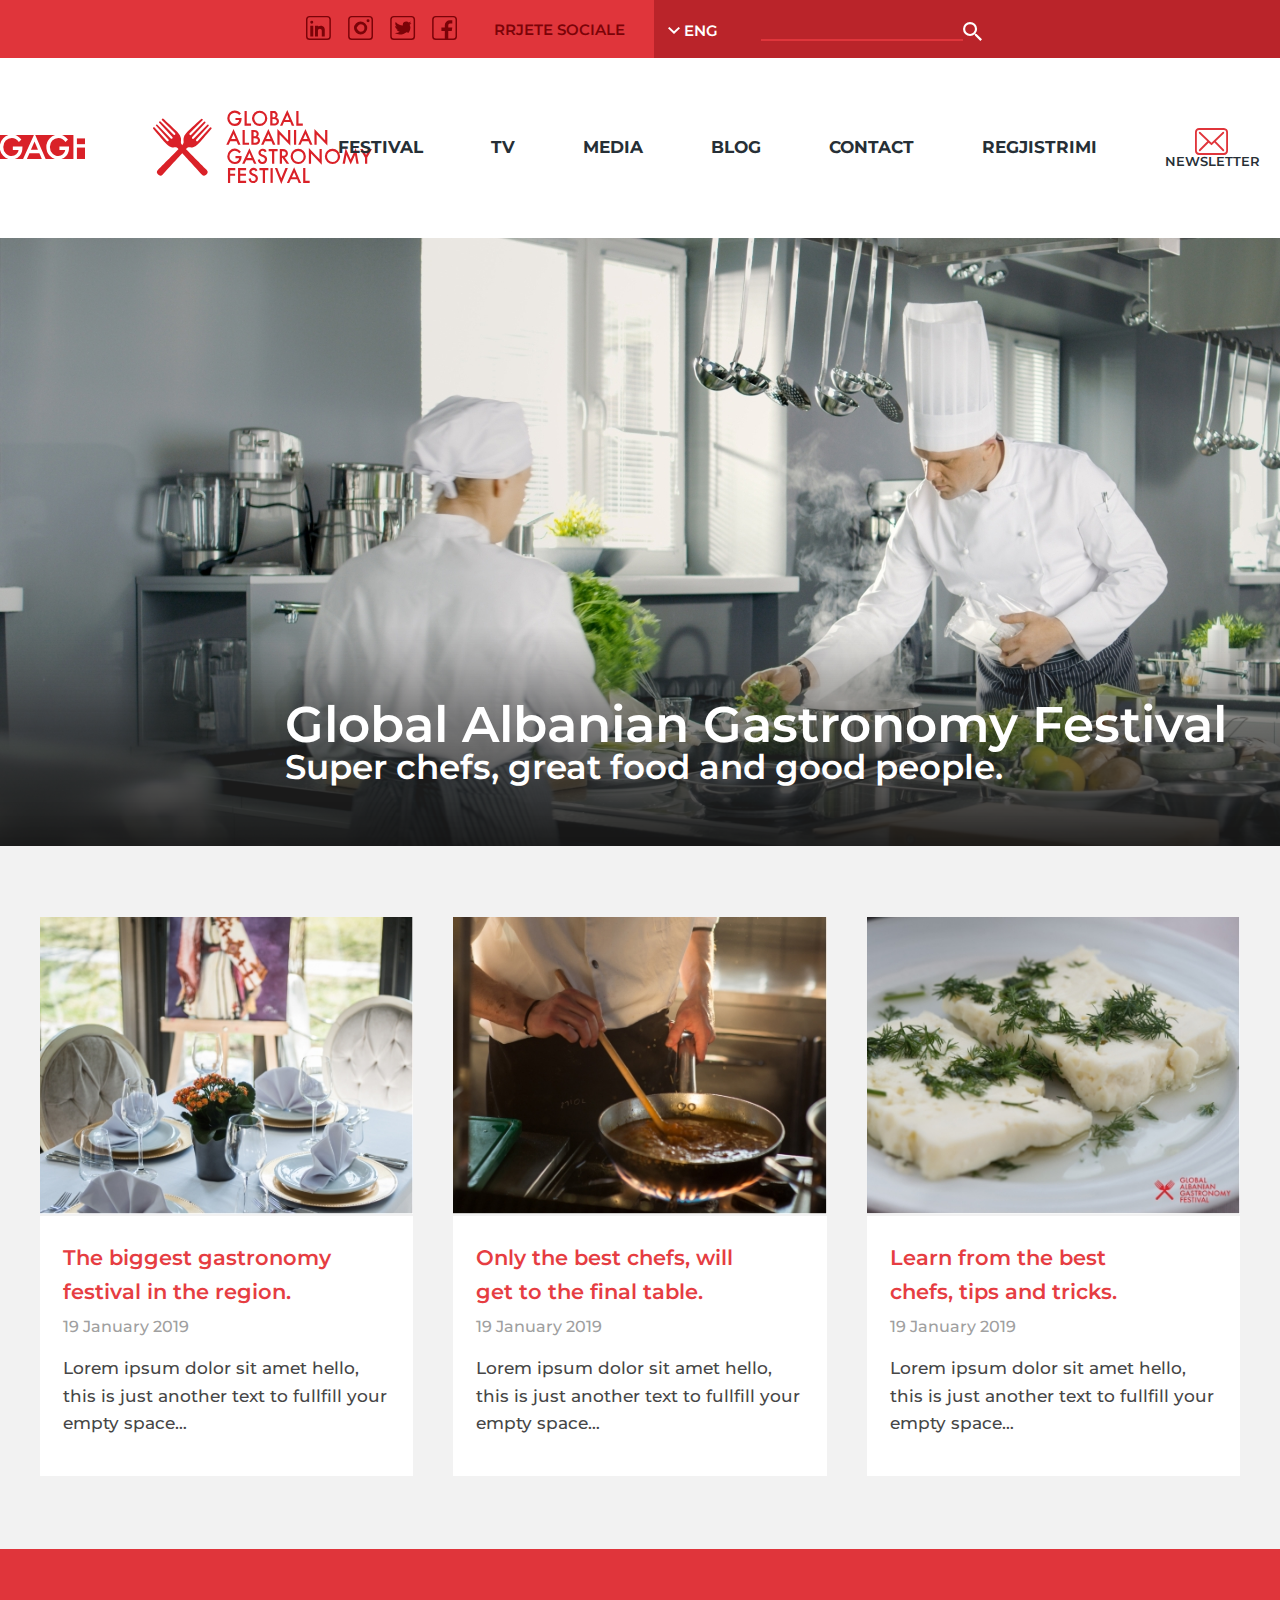
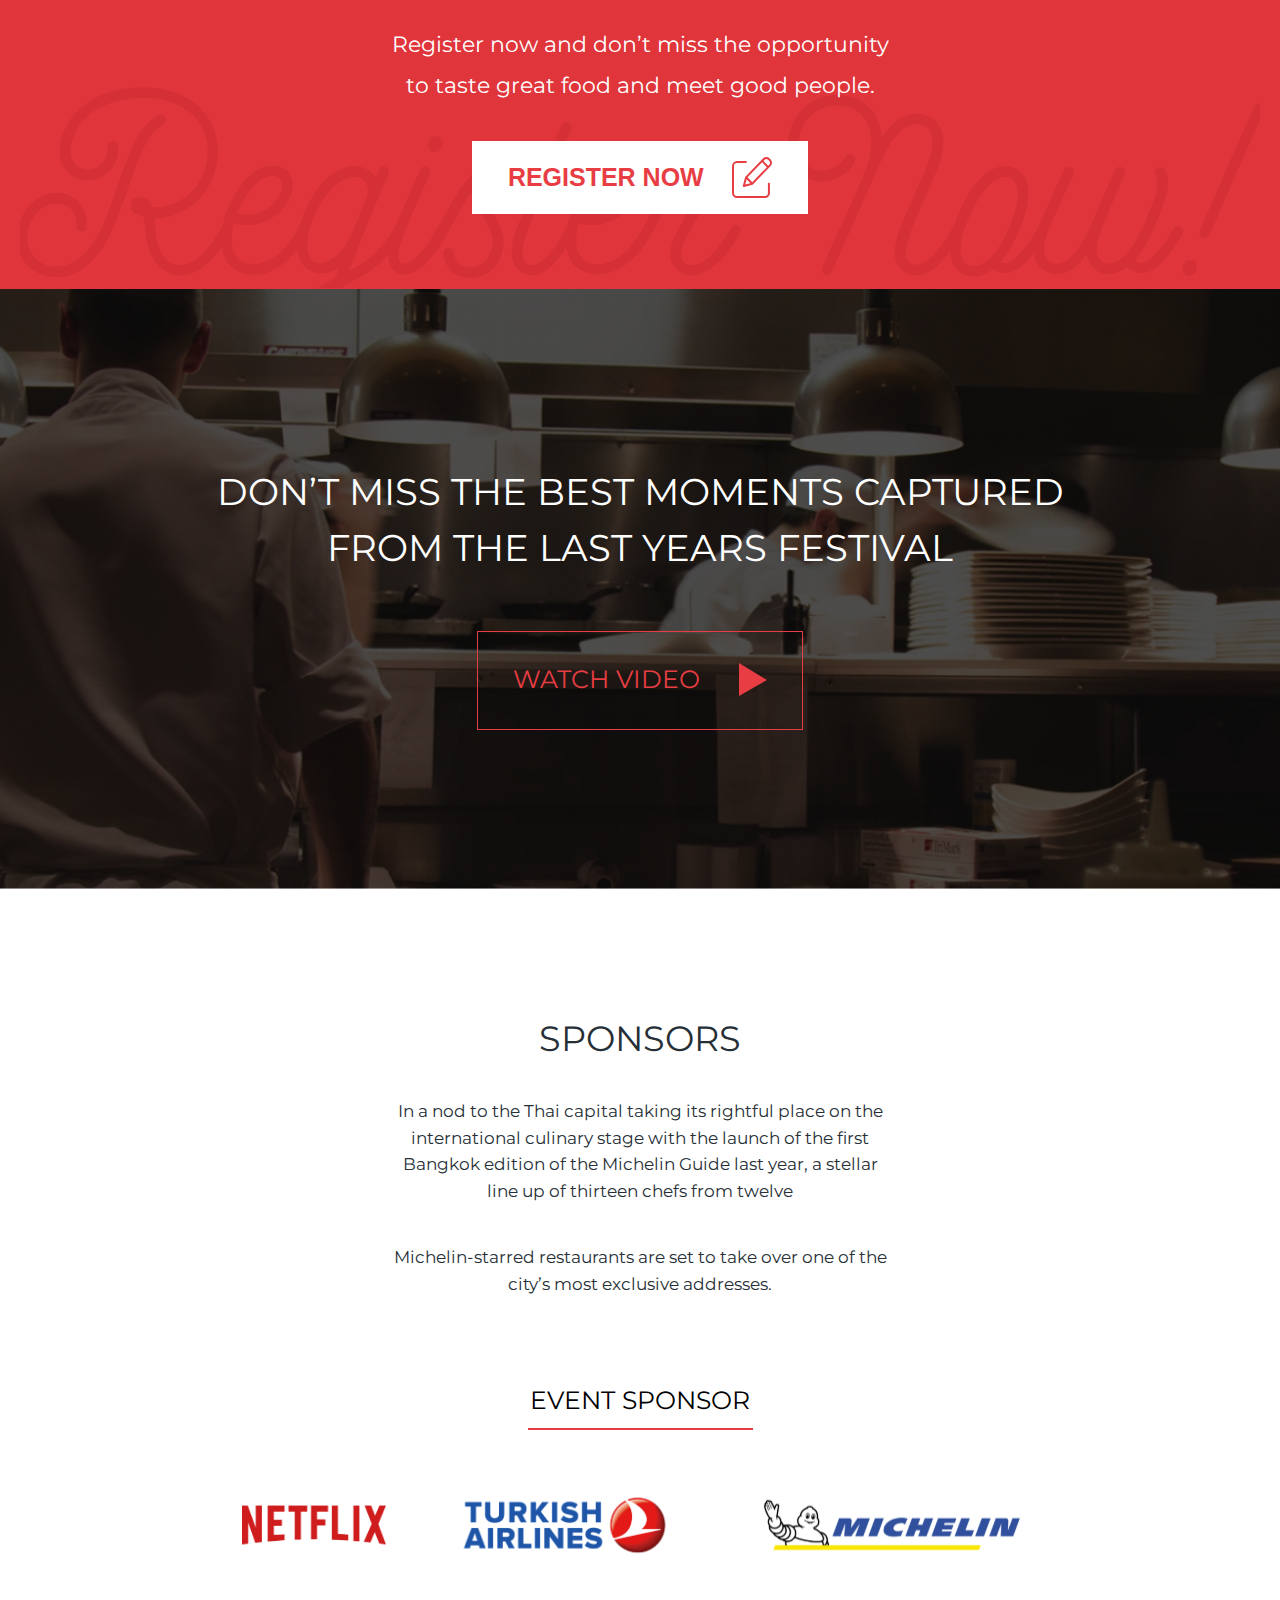
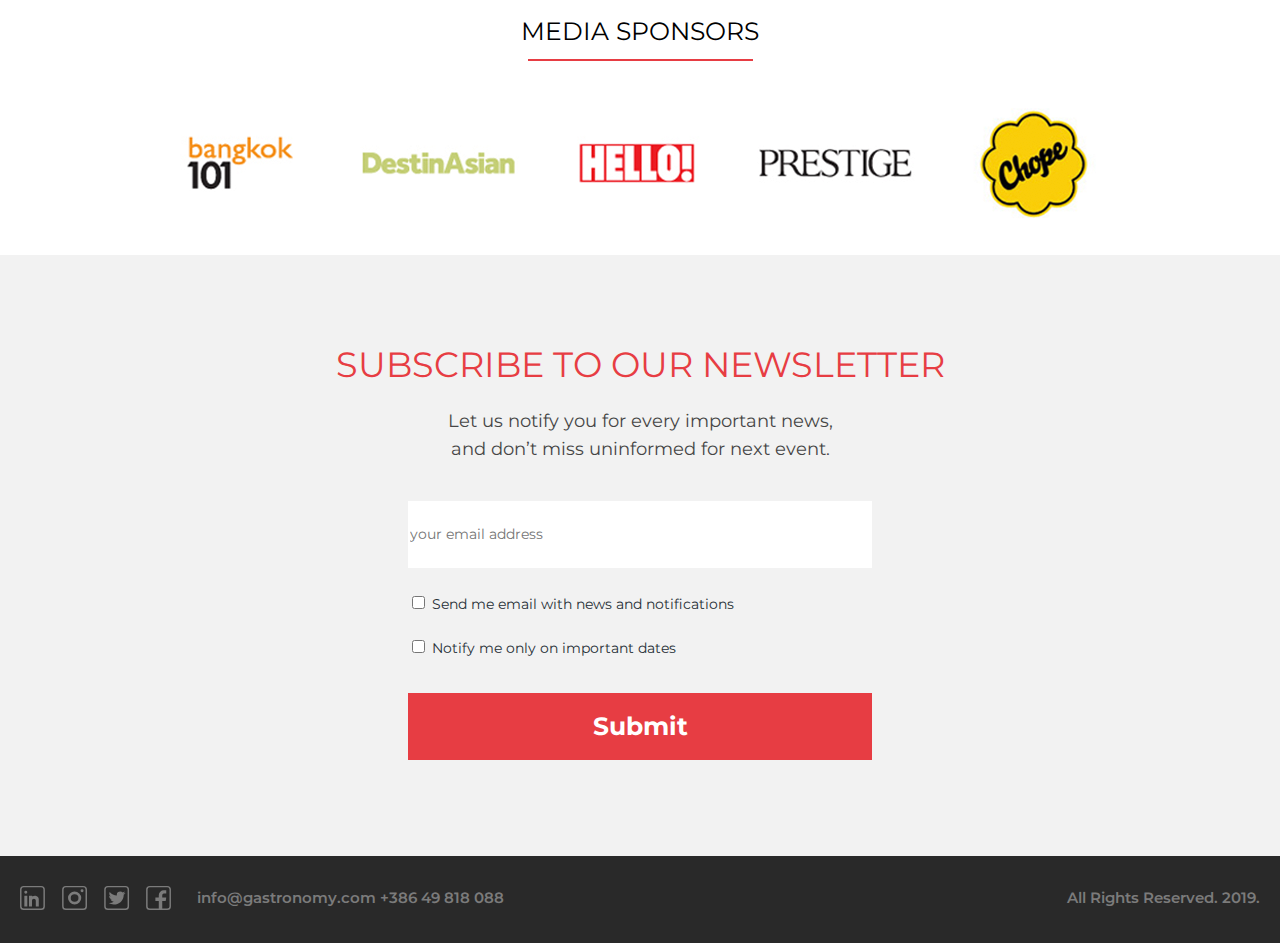
<file: index.html>
<!DOCTYPE html>
<html>
  <head>
    <meta charset="utf-8" />
    <meta http-equiv="X-UA-Compatible" content="IE=edge" />
    <meta
      name="viewport"
      content="width=device-width, initial-scale=1.0, maximum-scale=1.0, user-scalable=0"
    />
    <title>Gagf</title>
    <link
      href="https://fonts.googleapis.com/css2?family=Montserrat:ital,wght@0,200;0,300;0,400;0,500;0,600;0,700;1,100;1,200;1,300;1,400;1,500;1,600;1,700&display=swap"
      rel="stylesheet"
    />

    <link rel="stylesheet" href="src/css/reset.css" />
    <link rel="stylesheet" href="src/css/grid.css" />
    <link rel="stylesheet" href="src/css/style.css" />
    <link rel="stylesheet" href="src/css/responsive.css" />
  </head>

  <body>
    <!-- BEGIN HEADER -->
    <header id="header" class="main_header">
      <div class="topheader">
        <div class="container">
          <div class="header_top">
            <div class="header_wrapper">
              <div class="header_left">
                <a href="#"><img src="src/images/icons-social.svg" alt="" /></a>
                <h3>RRJETE SOCIALE</h3>
              </div>
            </div>
          </div>
        </div>
        <div class="header_right">
          <a href="#" class="header_right--arrow">
            <img class="" src="./src/images/icon-bottomarrow.svg" alt=""
          /></a>
          <div class="header__search">
            <input type="text" placeholder="" class="input__search" />
            <img src="./src/images/icon-search.svg" alt="" />
          </div>
        </div>
      </div>
      <div class="headerWrap">
        <a href="#"><img src="./src/images/logo1.svg" class="log1" alt="" /></a>
        <a href="#"><img src="./src/images/logo2.svg" class="log2" alt="" /></a>
        <div class="hamburger"></div>
        <nav class="nav_wrapper">
          <ul>
            <a href="index.html" class="li__items"><li>FESTIVAL</li></a>
            <a href="#" class="li__items"><li>TV</li></a>
            <a href="#" class="li__items"><li>MEDIA</li></a>
            <a href="blog.html" class="li__items"><li>BLOG</li></a>
            <a href="contact.html" class="li__items"><li>CONTACT</li></a>
            <a href="#" class="li__items"><li>REGJISTRIMI</li></a>
            <a href="#" class="newsletter_tag"
              ><li>
                <span><img src="./src/images/icon-envelope.svg" alt="" /></span
                >NEWSLETTER
              </li></a
            >
          </ul>
        </nav>
      </div>
    </header>
    <!-- END HEADER -->
    <!-- BEGIN MAIN -->
    <main id="main" class="main_content">
      <div class="mainWrap">
        <section class="block_section banner">
          <div class="banner_wrapper">
            <div class="photo">
              <img src="./src/images/gradient.png" class="gradient" alt="" />
            </div>
            <div class="title__wrapper">
              <h1>Global Albanian Gastronomy Festival</h1>
              <h3>Super chefs, great food and good people.</h3>
            </div>
          </div>
        </section>
        <section class="block_section boxes_section">
          <div class="container">
            <div class="row">
              <div class="column-4 column-mob-12 column-tab-12">
                <div class="box">
                  <a href="#"
                    ><img src="./src/images/box1.jpg" alt="" />
                    <div class="box__content">
                      <h3>The biggest gastronomy festival in the region.</h3>
                      <span>19 January 2019</span>
                      <p>
                        Lorem ipsum dolor sit amet hello, this is just another
                        text to fullfill your empty space…
                      </p>
                    </div>
                  </a>
                </div>
              </div>
              <div class="column-4 column-mob-12 column-tab-12">
                <div class="box">
                  <a href="#">
                    <img src="./src/images/box2.jpg" alt="" />
                    <div class="box__content">
                      <h3>Only the best chefs, will get to the final table.</h3>
                      <span>19 January 2019</span>
                      <p>
                        Lorem ipsum dolor sit amet hello, this is just another
                        text to fullfill your empty space…
                      </p>
                    </div>
                  </a>
                </div>
              </div>
              <div class="column-4 column-mob-12 column-tab-12">
                <div class="box">
                  <a href="#">
                    <img src="./src/images/box3.jpg" alt="" />
                    <div class="box__content">
                      <h3>Learn from the best chefs, tips and tricks.</h3>
                      <span>19 January 2019</span>
                      <p>
                        Lorem ipsum dolor sit amet hello, this is just another
                        text to fullfill your empty space…
                      </p>
                    </div>
                  </a>
                </div>
              </div>
            </div>
          </div>
        </section>
        <section class="block_section morenews">
          <div class="container">
            <div class="news__content">
              <p>
                Register now and don’t miss the opportunity to taste great food
                and meet good people.
              </p>
              <button class="register--button">
                <h2>REGISTER NOW</h2>
                <img
                  src="./src/images/icon-register.svg"
                  class="register--icon"
                  alt=""
                />
              </button>
            </div>
          </div>
        </section>
        <section class="block_section videonews">
          <div class="container">
            <div class="news_video">
              <h4>
                DON’T MISS THE BEST MOMENTS CAPTURED FROM THE LAST YEARS
                FESTIVAL
              </h4>
              <a href="#" class="news__video--button"
                >WATCH VIDEO <img src="./src/images/icon-rightarrow.svg" alt=""
              /></a>
            </div>
          </div>
        </section>
        <section class="block_section sponsors">
          <div class="container">
            <div class="sponsors_wrapper">
              <div class="sponsors__content">
                <h1>SPONSORS</h1>
                <p>
                  In a nod to the Thai capital taking its rightful place on the
                  international culinary stage with the launch of the first
                  Bangkok edition of the Michelin Guide last year, a stellar
                  line up of thirteen chefs from twelve
                </p>
                <p>
                  Michelin-starred restaurants are set to take over one of the
                  city’s most exclusive addresses.
                </p>
              </div>
              <div class="sponsors__event">
                <h2>EVENT SPONSOR <span></span></h2>
                <div class="sponsors__event--logos">
                  <img src="./src/images/icons-netflix.svg" alt="" />
                  <img src="./src/images/icons-turkish.svg" alt="" />
                  <img src="./src/images/icons-mishelin.svg" alt="" />
                </div>
                <h2>MEDIA SPONSORS <span></span></h2>
                <div class="sponsors__event--logos">
                  <img src="./src/images/icons-sponsors.svg" alt="" />
                </div>
              </div>
            </div>
          </div>
        </section>
        <section class="block_section contact">
          <div class="container">
            <div class="contact_wrapper">
              <h1>SUBSCRIBE TO OUR NEWSLETTER</h1>
              <p>
                Let us notify you for every important news, and don’t miss
                uninformed for next event.
              </p>
              <form action="#">
                <div class="form__wrapper">
                  <input
                    type="email"
                    placeholder="your email address"
                    class="form__input--email"
                  />
                  <label for="news">
                    <input type="checkbox" name="news" value="news" id="news" />
                    Send me email with news and notifications</label
                  >
                  <label for="checkbox1">
                    <input
                      type="checkbox"
                      id="checkbox1"
                      value="checkbox1"
                      name="checkbox1"
                    />
                    Notify me only on important dates</label
                  >
                  <input
                    type="submit"
                    value="Submit"
                    class="contact_wrapper--submit"
                  />
                </div>
              </form>
            </div>
          </div>
        </section>
      </div>
    </main>
    <!-- END MAIN -->
    <!-- BEGIN FOOTER -->
    <footer id="footer" class="main_footer">
      <div class="footerWrap">
        <div class="container">
          <div class="footer_wrapper">
            <div class="left__footer">
              <img src="./src/images/icons-footer.svg" alt="" />
              <p>info@gastronomy.com +386 49 818 088</p>
            </div>
            <div class="right__footer">
              <p>All Rights Reserved. 2019.</p>
            </div>
          </div>
        </div>
      </div>
    </footer>
    <!-- END FOOTER -->
    <!-- SCRIPTS -->
    <script src="src/js/main.js" type="text/javascript"></script>
  </body>
</html>
</file>
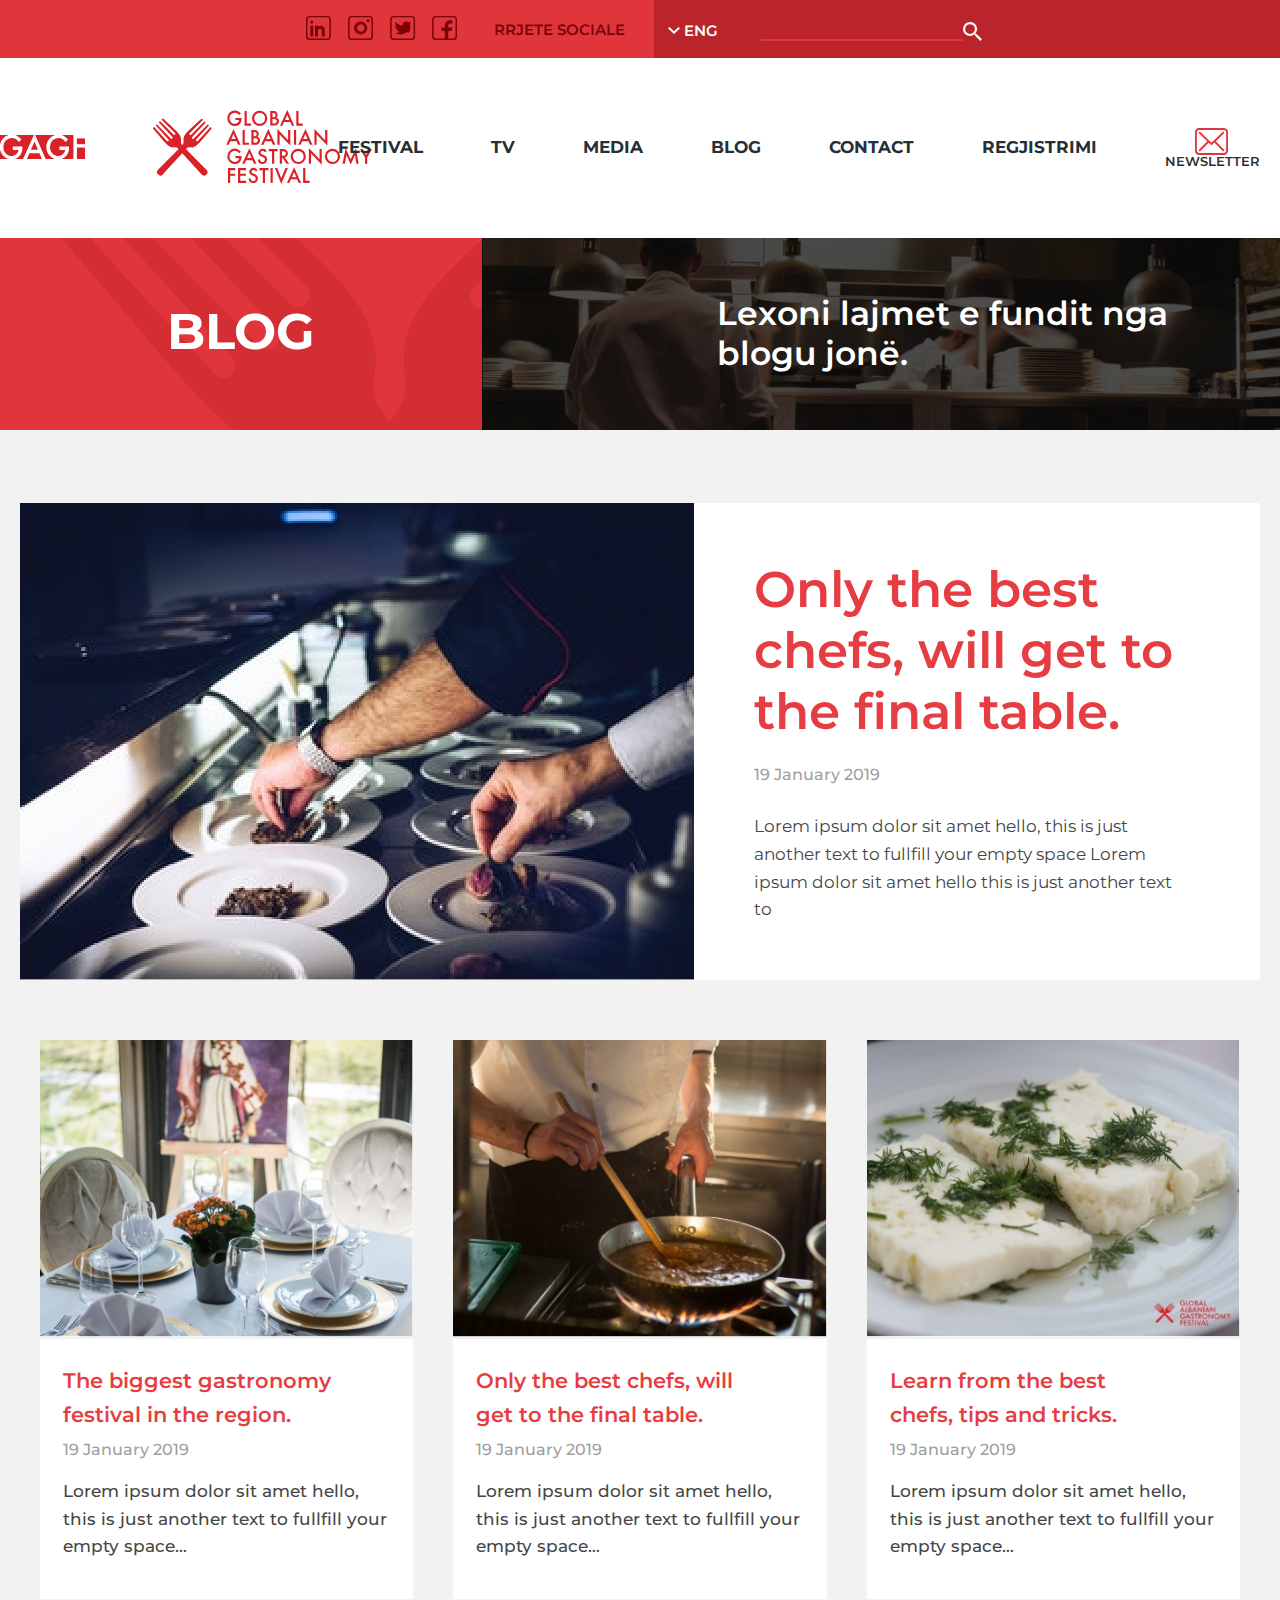
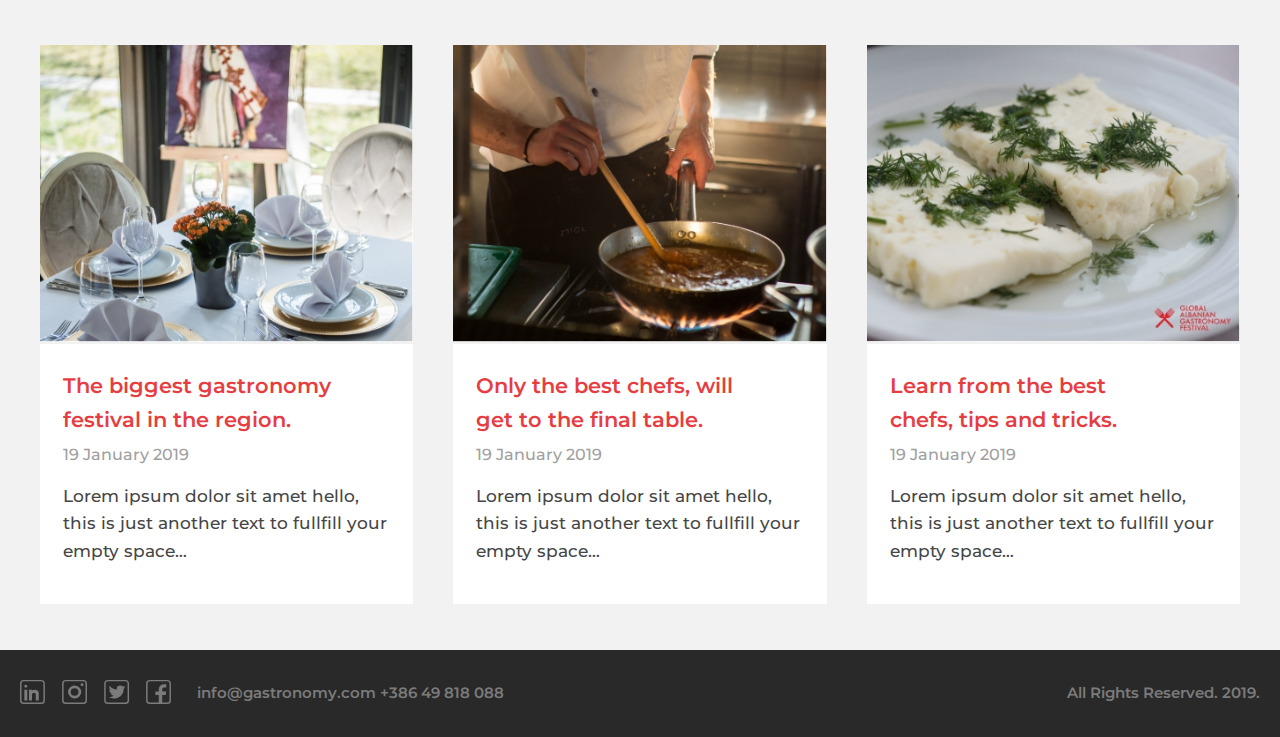
<file: blog.html>
<!DOCTYPE html>
<html>
  <head>
    <meta charset="utf-8" />
    <meta http-equiv="X-UA-Compatible" content="IE=edge" />
    <meta
      name="viewport"
      content="width=device-width, initial-scale=1.0, maximum-scale=1.0, user-scalable=0"
    />
    <title>Blog</title>
    <link
      href="https://fonts.googleapis.com/css2?family=Montserrat:ital,wght@0,200;0,300;0,400;0,500;0,600;0,700;1,100;1,200;1,300;1,400;1,500;1,600;1,700&display=swap"
      rel="stylesheet"
    />

    <link rel="stylesheet" href="src/css/reset.css" />
    <link rel="stylesheet" href="src/css/grid.css" />
    <link rel="stylesheet" href="src/css/style.css" />
    <link rel="stylesheet" href="src/css/responsive.css" />
  </head>

  <body>
    <!-- BEGIN HEADER -->
    <header id="header" class="main_header">
      <div class="topheader">
        <div class="container">
          <div class="header_top">
            <div class="header_wrapper">
              <div class="header_left">
                <a href="#"><img src="src/images/icons-social.svg" alt="" /></a>
                <h3>RRJETE SOCIALE</h3>
              </div>
            </div>
          </div>
        </div>
        <div class="header_right">
          <a href="#" class="header_right--arrow">
            <img class="" src="./src/images/icon-bottomarrow.svg" alt=""
          /></a>
          <div class="header__search">
            <input type="text" placeholder="" class="input__search" />
            <img src="./src/images/icon-search.svg" alt="" />
          </div>
        </div>
      </div>
      <div class="headerWrap">
        <a href="#"><img src="./src/images/logo1.svg" class="log1" alt="" /></a>
        <a href="#"><img src="./src/images/logo2.svg" class="log2" alt="" /></a>
        <div class="hamburger"></div>
        <nav class="nav_wrapper">
          <ul>
            <a href="index.html" class="li__items">
              <li>FESTIVAL</li>
            </a>
            <a href="#" class="li__items">
              <li>TV</li>
            </a>
            <a href="#" class="li__items">
              <li>MEDIA</li>
            </a>
            <a href="blog.html" class="li__items">
              <li>BLOG</li>
            </a>
            <a href="contact.html" class="li__items">
              <li>CONTACT</li>
            </a>
            <a href="#" class="li__items">
              <li>REGJISTRIMI</li>
            </a>
            <a href="#" class="newsletter_tag">
              <li>
                <span><img src="./src/images/icon-envelope.svg" alt="" /></span
                >NEWSLETTER
              </li>
            </a>
          </ul>
        </nav>
      </div>
    </header>
    <!-- END HEADER -->
    <!-- BEGIN MAIN -->
    <main id="main" class="main_content">
      <div class="mainWrap">
        <section class="block_section blog">
          <div class="blog_wrapper">
            <div class="blog_left">
              <h1>BLOG</h1>
            </div>
            <div class="blog_right">
              <h4>
                Lexoni lajmet e fundit nga blogu jonë.
              </h4>
            </div>
          </div>
        </section>
        <section class="block_section mainbox">
          <div class="container">
            <div class="mainbox_wrapper">
              <img src="./src/images/table.jpg" alt="" />
              <div class="mainbox__content">
                <h3>Only the best chefs, will get to the final table.</h3>
                <span>19 January 2019</span>
                <p>
                  Lorem ipsum dolor sit amet hello, this is just another text to
                  fullfill your empty space Lorem ipsum dolor sit amet hello
                  this is just another text to
                </p>
              </div>
            </div>
            <div class="row">
              <div class="column-4 column-mob-12 column-tab-6">
                <div class="box">
                  <a href="#"
                    ><img src="./src/images/box1.jpg" alt="" />
                    <div class="box__content">
                      <h3>The biggest gastronomy festival in the region.</h3>
                      <span>19 January 2019</span>
                      <p>
                        Lorem ipsum dolor sit amet hello, this is just another
                        text to fullfill your empty space…
                      </p>
                    </div>
                  </a>
                </div>
              </div>
              <div class="column-4 column-mob-12 column-tab-6">
                <div class="box">
                  <a href="#">
                    <img src="./src/images/box2.jpg" alt="" />
                    <div class="box__content">
                      <h3>Only the best chefs, will get to the final table.</h3>
                      <span>19 January 2019</span>
                      <p>
                        Lorem ipsum dolor sit amet hello, this is just another
                        text to fullfill your empty space…
                      </p>
                    </div>
                  </a>
                </div>
              </div>
              <div class="column-4 column-mob-12 column-tab-6">
                <div class="box">
                  <a href="#">
                    <img src="./src/images/box3.jpg" alt="" />
                    <div class="box__content">
                      <h3>Learn from the best chefs, tips and tricks.</h3>
                      <span>19 January 2019</span>
                      <p>
                        Lorem ipsum dolor sit amet hello, this is just another
                        text to fullfill your empty space…
                      </p>
                    </div>
                  </a>
                </div>
              </div>
            </div>
            <div class="row">
              <div class="column-4 column-mob-12 column-tab-6">
                <div class="box">
                  <a href="#"
                    ><img src="./src/images/box1.jpg" alt="" />
                    <div class="box__content">
                      <h3>The biggest gastronomy festival in the region.</h3>
                      <span>19 January 2019</span>
                      <p>
                        Lorem ipsum dolor sit amet hello, this is just another
                        text to fullfill your empty space…
                      </p>
                    </div>
                  </a>
                </div>
              </div>
              <div class="column-4 column-mob-12 column-tab-6">
                <div class="box">
                  <a href="#">
                    <img src="./src/images/box2.jpg" alt="" />
                    <div class="box__content">
                      <h3>Only the best chefs, will get to the final table.</h3>
                      <span>19 January 2019</span>
                      <p>
                        Lorem ipsum dolor sit amet hello, this is just another
                        text to fullfill your empty space…
                      </p>
                    </div>
                  </a>
                </div>
              </div>
              <div class="column-4 column-mob-12 column-tab-6">
                <div class="box">
                  <a href="#">
                    <img src="./src/images/box3.jpg" alt="" />
                    <div class="box__content">
                      <h3>Learn from the best chefs, tips and tricks.</h3>
                      <span>19 January 2019</span>
                      <p>
                        Lorem ipsum dolor sit amet hello, this is just another
                        text to fullfill your empty space…
                      </p>
                    </div>
                  </a>
                </div>
              </div>
            </div>
          </div>
        </section>
      </div>
    </main>
    <!-- END MAIN -->
    <!-- BEGIN FOOTER -->
    <footer id="footer" class="main_footer">
      <div class="footerWrap">
        <div class="container">
          <div class="footer_wrapper">
            <div class="left__footer">
              <img src="./src/images/icons-footer.svg" alt="" />
              <p>info@gastronomy.com +386 49 818 088</p>
            </div>
            <div class="right__footer">
              <p>All Rights Reserved. 2019.</p>
            </div>
          </div>
        </div>
      </div>
    </footer>
    <!-- END FOOTER -->
    <!-- SCRIPTS -->
    <script src="src/js/main.js" type="text/javascript"></script>
  </body>
</html>
</file>
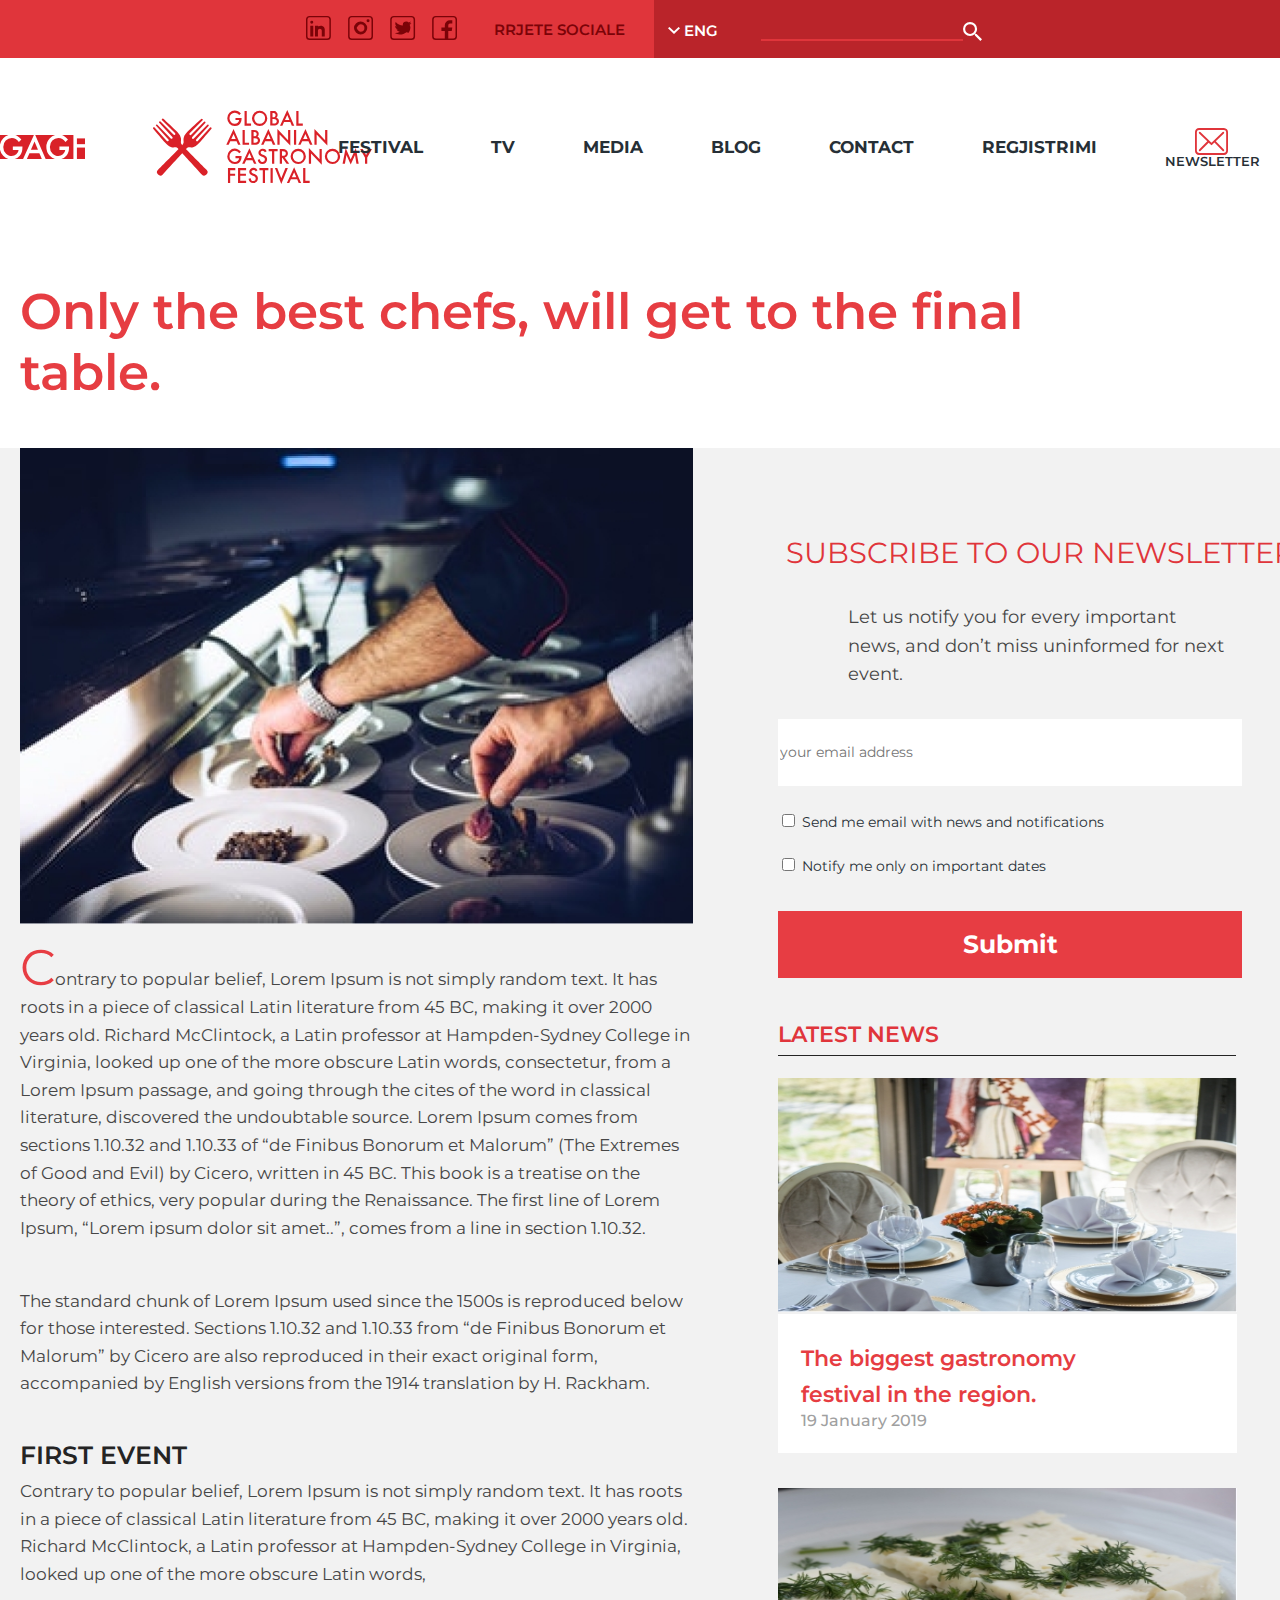
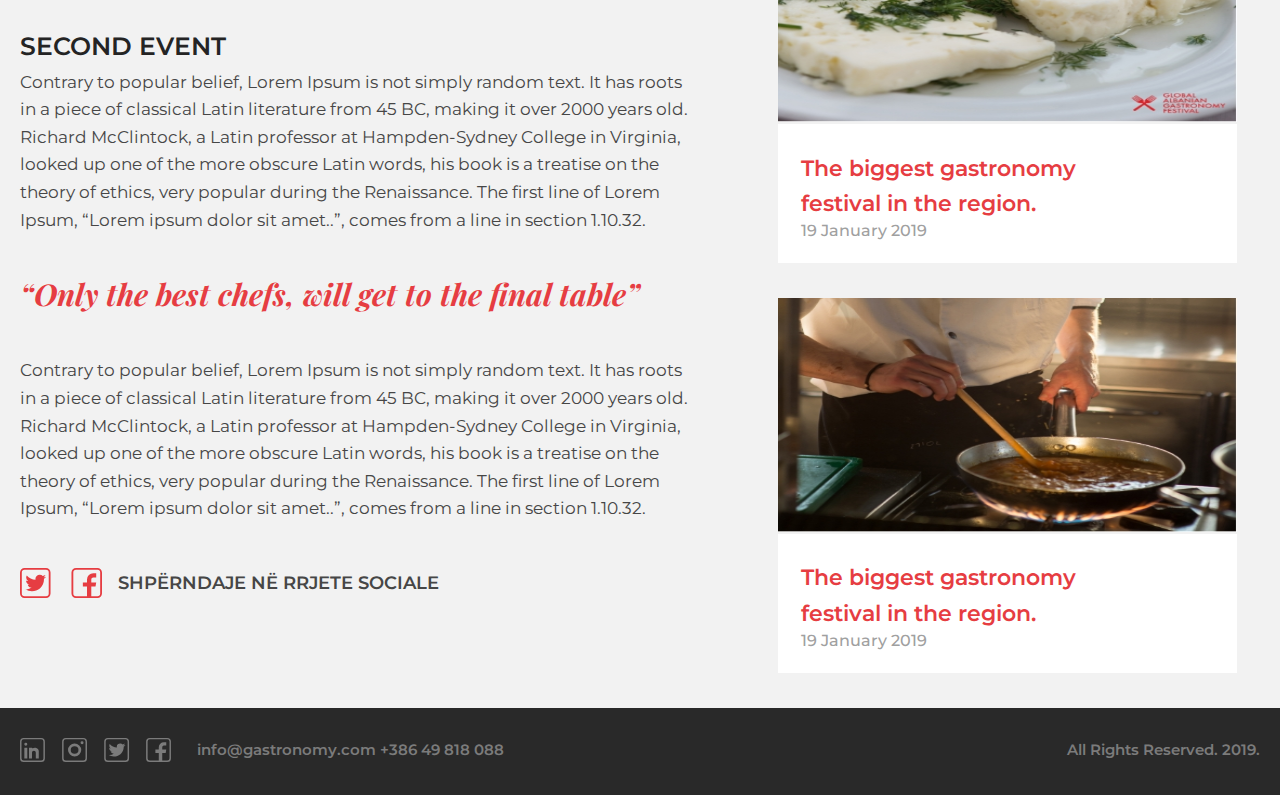
<file: contact.html>
<!DOCTYPE html>
<html>
  <head>
    <meta charset="utf-8" />
    <meta http-equiv="X-UA-Compatible" content="IE=edge" />
    <meta
      name="viewport"
      content="width=device-width, initial-scale=1.0, maximum-scale=1.0, user-scalable=0"
    />
    <title>Contact</title>
    <link
      href="https://fonts.googleapis.com/css2?family=Montserrat:ital,wght@0,200;0,300;0,400;0,500;0,600;0,700;1,100;1,200;1,300;1,400;1,500;1,600;1,700&display=swap"
      rel="stylesheet"
    />

    <link
      href="https://fonts.googleapis.com/css2?family=Playfair+Display:ital,wght@1,700&display=swap"
      rel="stylesheet"
    />
    <link rel="stylesheet" href="src/css/reset.css" />
    <link rel="stylesheet" href="src/css/grid.css" />
    <link rel="stylesheet" href="src/css/style.css" />
    <link rel="stylesheet" href="src/css/responsive.css" />
  </head>

  <body>
    <!-- BEGIN HEADER -->
    <header id="header" class="main_header">
      <div class="topheader">
        <div class="container">
          <div class="header_top">
            <div class="header_wrapper">
              <div class="header_left">
                <a href="#"><img src="src/images/icons-social.svg" alt="" /></a>
                <h3>RRJETE SOCIALE</h3>
              </div>
            </div>
          </div>
        </div>
        <div class="header_right">
          <a href="#" class="header_right--arrow">
            <img class="" src="./src/images/icon-bottomarrow.svg" alt=""
          /></a>
          <div class="header__search">
            <input type="text" placeholder="" class="input__search" />
            <img src="./src/images/icon-search.svg" alt="" />
          </div>
        </div>
      </div>
      <div class="headerWrap">
        <a href="#"><img src="./src/images/logo1.svg" class="log1" alt="" /></a>
        <a href="#"><img src="./src/images/logo2.svg" class="log2" alt="" /></a>
        <div class="hamburger"></div>
        <nav class="nav_wrapper">
          <ul>
            <a href="index.html" class="li__items">
              <li>FESTIVAL</li>
            </a>
            <a href="#" class="li__items">
              <li>TV</li>
            </a>
            <a href="#" class="li__items">
              <li>MEDIA</li>
            </a>
            <a href="blog.html" class="li__items">
              <li>BLOG</li>
            </a>
            <a href="contact.html" class="li__items">
              <li>CONTACT</li>
            </a>
            <a href="#" class="li__items">
              <li>REGJISTRIMI</li>
            </a>
            <a href="#" class="newsletter_tag">
              <li>
                <span><img src="./src/images/icon-envelope.svg" alt="" /></span
                >NEWSLETTER
              </li>
            </a>
          </ul>
        </nav>
      </div>
    </header>
    <!-- END HEADER -->
    <!-- BEGIN MAIN -->
    <main id="main" class="main_content">
      <div class="mainWrap">
        <section class="block_section contact-title">
          <div class="container">
            <div class="title">
              <h1>Only the best chefs, will get to the final table.</h1>
            </div>
          </div>
        </section>
        <section class="block_section contact">
          <div class="container">
            <div class="content_wrapper">
              <article class="article">
                <img
                  src="./src/images/table.jpg"
                  class="article_image"
                  alt=""
                />
                <p>
                  <span>C</span>ontrary to popular belief, Lorem Ipsum is not
                  simply random text. It has roots in a piece of classical Latin
                  literature from 45 BC, making it over 2000 years old. Richard
                  McClintock, a Latin professor at Hampden-Sydney College in
                  Virginia, looked up one of the more obscure Latin words,
                  consectetur, from a Lorem Ipsum passage, and going through the
                  cites of the word in classical literature, discovered the
                  undoubtable source. Lorem Ipsum comes from sections 1.10.32
                  and 1.10.33 of “de Finibus Bonorum et Malorum” (The Extremes
                  of Good and Evil) by Cicero, written in 45 BC. This book is a
                  treatise on the theory of ethics, very popular during the
                  Renaissance. The first line of Lorem Ipsum, “Lorem ipsum dolor
                  sit amet..”, comes from a line in section 1.10.32.
                </p>
                <p>
                  The standard chunk of Lorem Ipsum used since the 1500s is
                  reproduced below for those interested. Sections 1.10.32 and
                  1.10.33 from “de Finibus Bonorum et Malorum” by Cicero are
                  also reproduced in their exact original form, accompanied by
                  English versions from the 1914 translation by H. Rackham.
                </p>
                <h3>FIRST EVENT</h3>
                <p>
                  Contrary to popular belief, Lorem Ipsum is not simply random
                  text. It has roots in a piece of classical Latin literature
                  from 45 BC, making it over 2000 years old. Richard McClintock,
                  a Latin professor at Hampden-Sydney College in Virginia,
                  looked up one of the more obscure Latin words,
                </p>
                <h3>SECOND EVENT</h3>
                <p>
                  Contrary to popular belief, Lorem Ipsum is not simply random
                  text. It has roots in a piece of classical Latin literature
                  from 45 BC, making it over 2000 years old. Richard McClintock,
                  a Latin professor at Hampden-Sydney College in Virginia,
                  looked up one of the more obscure Latin words, his book is a
                  treatise on the theory of ethics, very popular during the
                  Renaissance. The first line of Lorem Ipsum, “Lorem ipsum dolor
                  sit amet..”, comes from a line in section 1.10.32.
                </p>
                <h4>“Only the best chefs, will get to the final table”</h4>
                <p>
                  Contrary to popular belief, Lorem Ipsum is not simply random
                  text. It has roots in a piece of classical Latin literature
                  from 45 BC, making it over 2000 years old. Richard McClintock,
                  a Latin professor at Hampden-Sydney College in Virginia,
                  looked up one of the more obscure Latin words, his book is a
                  treatise on the theory of ethics, very popular during the
                  Renaissance. The first line of Lorem Ipsum, “Lorem ipsum dolor
                  sit amet..”, comes from a line in section 1.10.32.
                </p>
                <div class="article__icons">
                  <img src="./src/images/icons-contactsocial.svg" alt="" />
                  <h5>SHPËRNDAJE NË RRJETE SOCIALE</h5>
                </div>
              </article>
              <aside>
                <div class="aside_contact">
                  <h1>SUBSCRIBE TO OUR NEWSLETTER</h1>
                  <p>
                    Let us notify you for every important news, and don’t miss
                    uninformed for next event.
                  </p>
                  <form action="#">
                    <div class="aside__contact-wrapper">
                      <input
                        type="email"
                        placeholder="your email address"
                        class="form__input--email"
                      />
                      <label for="news">
                        <input
                          type="checkbox"
                          name="news"
                          value="news"
                          id="news"
                        />
                        Send me email with news and notifications</label
                      >
                      <label for="checkbox1">
                        <input
                          type="checkbox"
                          id="checkbox1"
                          value="checkbox1"
                          name="checkbox1"
                        />
                        Notify me only on important dates</label
                      >
                      <input
                        type="submit"
                        value="Submit"
                        class="contact_wrapper--submit"
                      />
                    </div>
                  </form>
                </div>
                <h3 class="aside__text--news">LATEST NEWS</h3>
                <div class="boxes_wrapper">
                  <div class="aside__boxes">
                    <a href="#"
                      ><img src="./src/images/box1.jpg" alt="" />
                      <div class="aside__boxes--content">
                        <h3>The biggest gastronomy festival in the region.</h3>
                        <span>19 January 2019</span>
                      </div>
                    </a>
                  </div>
                  <div class="aside__boxes">
                    <a href="#"
                      ><img src="./src/images/box3.jpg" alt="" />
                      <div class="aside__boxes--content">
                        <h3>The biggest gastronomy festival in the region.</h3>
                        <span>19 January 2019</span>
                      </div>
                    </a>
                  </div>
                  <div class="aside__boxes">
                    <a href="#"
                      ><img src="./src/images/box2.jpg" alt="" />
                      <div class="aside__boxes--content">
                        <h3>The biggest gastronomy festival in the region.</h3>
                        <span>19 January 2019</span>
                      </div>
                    </a>
                  </div>
                </div>
              </aside>
            </div>
          </div>
        </section>
      </div>
    </main>
    <!-- END MAIN -->
    <!-- BEGIN FOOTER -->
    <footer id="footer" class="main_footer">
      <div class="footerWrap">
        <div class="container">
          <div class="footer_wrapper">
            <div class="left__footer">
              <img src="./src/images/icons-footer.svg" alt="" />
              <p>info@gastronomy.com +386 49 818 088</p>
            </div>
            <div class="right__footer">
              <p>All Rights Reserved. 2019.</p>
            </div>
          </div>
        </div>
      </div>
    </footer>
    <!-- END FOOTER -->
    <!-- SCRIPTS -->
    <script src="src/js/main.js" type="text/javascript"></script>
  </body>
</html>
</file>
<file: src/css/grid.css>
body,
input,
select,
option textarea {
  font-family: 'Montserrat', sans-serif;
  font-size: 14px;
  color: #262f36;
}
.container {
  width: 100%;
  max-width: 1390px;
  margin: 0 auto;
  padding: 0 20px;
}
.column-1,
.column-2,
.column-3,
.column-4,
.column-5,
.column-6,
.column-7,
.column-8,
.column-9,
.column-10,
.column-11,
.column-12 {
  float: left;
  padding: 0 20px;
  min-height: 1px;
}
.column-1 {
  width: 8.33333%;
}
.column-2 {
  width: 16.66667%;
}
.column-3 {
  width: 25%;
}
.column-4 {
  width: 33.33333%;
}
.column-5 {
  width: 41.66667%;
}
.column-6 {
  width: 50%;
}
.column-7 {
  width: 58.33333%;
}
.column-8 {
  width: 66.66667%;
}
.column-9 {
  width: 75%;
}
.column-10 {
  width: 83.33333%;
}
.column-11 {
  width: 91.66667%;
}
.column-12 {
  width: 100%;
}
</file>
<file: src/css/style.css>
a {
  color: inherit;
  text-decoration: none;
}
.block_section {
  width: 100%;
  float: left;
  clear: both;
}
/*  HEADER */
.topheader {
  background-color: #e0353b;
  display: flex;
}
.header_top {
  background-color: #e0353b;
}
.header_wrapper {
  display: -webkit-box;
  display: -ms-flexbox;
  display: flex;
  height: 58px;
  -webkit-box-pack: justify;
  -ms-flex-pack: justify;
  justify-content: space-between;
}
.header_left {
  display: -webkit-box;
  display: -ms-flexbox;
  display: flex;
  -webkit-box-align: center;
  -ms-flex-align: center;
  align-items: center;
  padding-left: 286px;
}
.header_left h3 {
  font-size: 15px;
  font-weight: 600;
  color: #7b0308;
  margin-left: 37px;
}
.header_right {
  background-color: #ba242a;
  display: -webkit-box;
  display: -ms-flexbox;
  display: flex;
  -webkit-box-align: center;
  -ms-flex-align: center;
  align-items: center;
  padding-right: 317px;
}
.header_right--arrow {
  position: relative;
  padding-right: 25px;
}
.header_right--arrow img {
  margin-left: 14px;
  margin-right: 5px;
  position: relative;
}
.header_right--arrow::after {
  content: "ENG";
  position: absolute;
  top: 10%;
  left: 30px;
  font-size: 15px;
  color: #fff;
  font-weight: 600;
}
/* .dropdown_lang a {
    border: 1px solid;
    display: flex;
    padding: 10px;
    border-radius: 20px;
    margin-bottom: 10px;
  } */
.header_right h3 {
  font-size: 15px;
  font-weight: 600;
  color: #fff;
}
.header__search {
  margin-left: 63px;
  display: -webkit-box;
  display: -ms-flexbox;
  display: flex;
}
.input__search {
  border: none;
  background-color: transparent;
  border-bottom: 2px solid;
  border-color: #e0353b;
  outline: 0;
  color: #fff;
}
.header__search img {
  margin-top: 5px;
}
.headerWrap {
  max-width: 1920px;
  margin: 0 auto;
  position: relative;
  display: -webkit-box;
  display: -ms-flexbox;
  display: flex;
  width: 100%;
  -webkit-box-align: center;
  -ms-flex-align: center;
  align-items: center;
  height: 180px;
}
.log2 {
  margin-right: 165px;
  margin-left: 67.6px;
}
.hamburger {
  display: none;
  width: 32px;
  height: 18px;
  background-size: cover;
  background: url(../images/icon-hamburger.svg);
  background-repeat: no-repeat;
}
.nav_wrapper ul {
  display: -webkit-box;
  display: -ms-flexbox;
  display: flex;
  width: 100%;
  -webkit-box-pack: center;
  -ms-flex-pack: center;
  justify-content: center;
  -webkit-box-align: center;
  -ms-flex-align: center;
  align-items: center;
}
.nav_wrapper.is--toggled {
  opacity: 1;
  visibility: visible;
  overflow: visible;
  z-index: 3;
  height: 100%;
}
.li__items li {
  margin-right: 28px;
  font-size: 17px;
  font-weight: 700;
  -webkit-transition: all 0.3s;
  -o-transition: all 0.3s;
  transition: all 0.3s;
  border: 1px solid;
  border-color: #e0353b;
  padding: 15px 20px;
  border: none;
}
.newsletter_tag li {
  margin-right: 0;
  font-size: 13px;
  font-weight: 600;
  padding: 15px 20px;
}
.nav_wrapper li:hover {
  border: 1px solid;
  color: #e0353b;
}
.nav_wrapper li span {
  display: -webkit-box;
  display: -ms-flexbox;
  display: flex;
  width: 100%;
  margin-left: 30px;
}
.banner_wrapper {
  max-width: 1920px;
  margin: 0 auto;
  width: 100%;
  position: relative;
}
.photo {
  background-image: url(../images/banner.jpg);
  background-repeat: no-repeat;
  height: 608px;
}
.gradient {
  position: absolute;
  bottom: 0;
}
.title__wrapper {
  position: absolute;
  bottom: 62px;
  left: 285px;
}
.title__wrapper h1 {
  font-size: 50px;
  font-weight: 600;
  color: #fff;
}
.title__wrapper h3 {
  font-size: 34px;
  font-weight: 600;
  color: #fff;
}
.boxes_section {
  background: #f2f2f2;
  padding-top: 71px;
  padding-bottom: 27px;
}
.box {
  -webkit-transition: all 0.3s ease-in;
  -o-transition: all 0.3s ease-in;
  transition: all 0.3s ease-in;
  margin-bottom: 46px;
}
.box:hover {
  -webkit-transform: scale(1.1);
  -ms-transform: scale(1.1);
  transform: scale(1.1);
}
.box__content {
  background-color: #fff;
  padding-left: 23px;
  padding-top: 25px;
}
.box__content h3 {
  font-size: 21px;
  padding-right: 79px;
  color: #e63d42;
  line-height: 1.625em;
  font-weight: 600;
  font-size: 21px;
  padding-bottom: 10px;
}
.box__content span {
  color: #a0a0a0;
  font-size: 16px;
  font-weight: 500;
  padding-bottom: 20px;
}
.box__content p {
  font-size: 17px;
  font-weight: 500;
  line-height: 1.625em;
  padding-top: 20px;
  color: #464646;
  padding-right: 18.8px;
  padding-bottom: 38px;
}
.morenews {
  background: #e0353b;
}
.news__content {
  background-image: url(../images/register.svg);
  height: 340px;
  background-position: center;
  display: -webkit-box;
  display: -ms-flexbox;
  display: flex;
  -webkit-box-orient: vertical;
  -webkit-box-direction: normal;
  -ms-flex-direction: column;
  flex-direction: column;
  -webkit-box-align: center;
  -ms-flex-align: center;
  align-items: center;
  -webkit-box-pack: center;
  -ms-flex-pack: center;
  justify-content: center;
}
.news__content p {
  font-size: 22px;
  font-weight: 400;
  line-height: 1.875em;
  color: #fff;
  width: 518px;
  text-align: center;
}
.news__content button {
  background: #fff;
  width: 336px;
  font-size: 25px;
  height: 73px;
  margin-top: 35px;
  font-weight: 700;
  display: flex;
  color: #e73d43;
  -webkit-box-pack: center;
  -ms-flex-pack: center;
  justify-content: center;
  -webkit-box-align: center;
  -ms-flex-align: center;
  align-items: center;
  outline: 0;
  border: none;
  -webkit-transition: all 0.3s ease-in-out;
  -o-transition: all 0.3s ease-in-out;
  transition: all 0.3s ease-in-out;
}
.register--button h2 {
  font-size: 25px;
  font-weight: 700px;
  margin-right: 28px;
}
.news__content button:hover {
  border: 1px solid black;
  outline: 1;
  cursor: pointer;
}
.videonews {
  background: url(../images/videoimage.jpg);
  background-position: center;
  background-repeat: no-repeat;
}
.news_video {
  width: 100%;
  display: -webkit-box;
  display: -ms-flexbox;
  display: flex;
  -webkit-box-orient: vertical;
  -webkit-box-direction: normal;
  -ms-flex-direction: column;
  flex-direction: column;
  height: 600px;
  -webkit-box-align: center;
  -ms-flex-align: center;
  align-items: center;
}
.news_video h4 {
  font-size: 37px;
  color: #fff;
  line-height: 1.52em;
  font-weight: 400;
  text-align: center;
  width: 852px;
  margin-top: 175px;
  margin-bottom: 55px;
}
.news__video--button {
  border: 1px solid #e73d43;
  font-size: 25px;
  font-weight: 400;
  padding: 31px 35px 33px;
  color: #e73d43;
  display: -webkit-box;
  display: -ms-flexbox;
  display: flex;
  -webkit-box-pack: center;
  -ms-flex-pack: center;
  justify-content: center;
  -webkit-box-align: center;
  -ms-flex-align: center;
  align-items: center;
  -webkit-transition: all 0.5s ease-in-out;
  -o-transition: all 0.5s ease-in-out;
  transition: all 0.5s ease-in-out;
}
.news__video--button img {
  margin-left: 39px;
}
.news__video--button:hover {
  color: #fff;
  background: red;
  border: 1px solid transparent;
}
.sponsors_wrapper {
  width: 100%;
  display: -webkit-box;
  display: -ms-flexbox;
  display: flex;
  -webkit-box-orient: vertical;
  -webkit-box-direction: normal;
  -ms-flex-direction: column;
  flex-direction: column;
  -webkit-box-align: center;
  -ms-flex-align: center;
  align-items: center;
  -webkit-box-pack: center;
  -ms-flex-pack: center;
  justify-content: center;
}
.sponsors__content {
  width: 498px;
  text-align: center;
}
.sponsors__content h1 {
  font-size: 35px;
  line-height: 1.52em;
  font-weight: 400;
  margin-top: 123px;
  margin-bottom: 33px;
}
.sponsors__content p {
  font-size: 17px;
  font-weight: 400;
  line-height: 1.563em;
}
.sponsors__content p:last-child {
  margin-top: 40px;
  margin-bottom: 83px;
}
.sponsors__event {
  text-align: center;
  width: 100%;
}
.sponsors__event h2 {
  font-size: 25px;
  color: #000000;
  line-height: 1.563em;
  font-weight: 400;
  display: -webkit-box;
  display: -ms-flexbox;
  display: flex;
  -webkit-box-orient: vertical;
  -webkit-box-direction: normal;
  -ms-flex-direction: column;
  flex-direction: column;
  -webkit-box-pack: center;
  -ms-flex-pack: center;
  justify-content: center;
  -webkit-box-align: center;
  -ms-flex-align: center;
  align-items: center;
  padding-bottom: 8px;
}
.sponsors__event span {
  width: 225px;
  height: 2px;
  background: #e73d43;
  margin-top: 8px;
}
.sponsors__event--logos {
  display: -webkit-box;
  display: -ms-flexbox;
  display: flex;
  -webkit-box-pack: center;
  -ms-flex-pack: center;
  justify-content: center;
}
.sponsors__event--logos img {
  margin-right: 64px;
}
.sponsors__event--logos img:last-child {
  margin-right: 0;
}
.contact {
  background: #f2f2f2;
}
.contact_wrapper {
  width: 100%;
  display: -webkit-box;
  display: -ms-flexbox;
  display: flex;
  -webkit-box-orient: vertical;
  -webkit-box-direction: normal;
  -ms-flex-direction: column;
  flex-direction: column;
  -webkit-box-pack: center;
  -ms-flex-pack: center;
  justify-content: center;
  -webkit-box-align: center;
  -ms-flex-align: center;
  align-items: center;
  padding-top: 83px;
  padding-bottom: 96px;
}
.contact_wrapper h1 {
  font-size: 35px;
  line-height: 1.563em;
  font-weight: 400;
  color: #e73d43;
  margin-bottom: 15px;
}
.contact_wrapper p {
  font-size: 18px;
  line-height: 1.563em;
  font-weight: 400;
  color: #464646;
  width: 390px;
  margin-bottom: 37px;
  text-align: center;
}
.form__wrapper {
  display: -webkit-box;
  display: -ms-flexbox;
  display: flex;
  -webkit-box-orient: vertical;
  -webkit-box-direction: normal;
  -ms-flex-direction: column;
  flex-direction: column;
}
.form__wrapper label {
  padding-top: 25px;
}
.form__input--email {
  background: #fff;
  outline: 0;
  border: none;
  width: 464px;
  height: 67px;
  color: #b7b7b7;
}
.contact_wrapper--submit {
  background: #e73d43;
  border: none;
  outline: 0;
  color: #fff;
  font-size: 25px;
  font-weight: 700;
  height: 67px;
  margin-top: 37px;
}
/*  END FOOTER */
.footerWrap {
  background-color: #292929;
  height: 87px;
}
.footer_wrapper {
  display: -webkit-box;
  display: -ms-flexbox;
  display: flex;
  padding-top: 30px;
}
.left__footer {
  display: -webkit-box;
  display: -ms-flexbox;
  display: flex;
  width: 100%;
  -webkit-box-align: center;
  -ms-flex-align: center;
  align-items: center;
  color: #7b7b7b;
}
.left__footer p {
  font-size: 15px;
  font-weight: 600;
  margin-left: 26px;
}
.right__footer {
  display: -webkit-box;
  display: -ms-flexbox;
  display: flex;
  width: 100%;
  -webkit-box-align: center;
  -ms-flex-align: center;
  align-items: center;
  color: #7b7b7b;
  -webkit-box-pack: end;
  -ms-flex-pack: end;
  justify-content: flex-end;
  font-size: 15px;
  font-weight: 600;
}
/* // BLOG STYLE */

.blog {
  background-color: #e0353b;
}
.blog_wrapper {
  max-width: 1920px;
  margin: 0 auto;
  width: 100%;
  display: -webkit-box;
  display: -ms-flexbox;
  display: flex;
  height: 192px;
}
.blog_left {
  width: 723px;
  background: url(../images/icon-forks.svg);
}
.blog_left h1 {
  font-size: 50px;
  font-weight: 700;
  color: #fff;
  text-align: center;
  margin-top: 69px;
}
.blog_right {
  background-image: url(../images/videoimage.jpg);
  background-size: cover;
  width: 1197px;
}
.blog_right h4 {
  font-size: 33px;
  font-weight: 600;
  color: #fff;
  line-height: 1.212em;
  margin-top: 55px;
  width: 516px;
  margin-left: 235px;
}
.mainbox {
  background-color: #f2f2f2;
  padding-top: 73px;
}
.mainbox_wrapper {
  display: -webkit-box;
  display: -ms-flexbox;
  display: flex;
  margin-bottom: 60px;
}
.mainbox__content {
  display: -webkit-box;
  display: -ms-flexbox;
  display: flex;
  -webkit-box-orient: vertical;
  -webkit-box-direction: normal;
  -ms-flex-direction: column;
  flex-direction: column;
  -webkit-box-pack: center;
  -ms-flex-pack: center;
  justify-content: center;
  background-color: #fff;
  padding-left: 60px;
  padding-right: 82px;
}
.mainbox__content h3 {
  font-size: 50px;
  line-height: 1.22em;
  color: #e63d42;
  font-weight: 600;
}
.mainbox__content p {
  font-size: 17px;
  color: #464646;
  line-height: 1.625em;
}
.mainbox__content span {
  color: #a0a0a0;
  font-size: 16px;
  font-weight: 500;
  margin-top: 25px;
  margin-bottom: 30px;
}
/* END OF BLOG PAGE */
/* CONTACT PAGE */
.title {
  width: 100%;
  display: -webkit-box;
  display: -ms-flexbox;
  display: flex;
  height: 210px;
  -webkit-box-align: center;
  -ms-flex-align: center;
  align-items: center;
}
.title h1 {
  width: 1145.31px;
  font-size: 50px;
  line-height: 1.212em;
  color: #e63d42;
  font-weight: 600;
}
.content_wrapper {
  display: -webkit-box;
  display: -ms-flexbox;
  display: flex;
}
.article {
  padding-right: 85px;
}
.article_image {
  margin-bottom: 28px;
}
.article p {
  font-size: 17px;
  line-height: 1.625em;
  font-weight: 500px;
  color: #464646;
  margin-bottom: 45px;
  width: 673.1px;
}
.article span:first-child {
  padding-top: 50px;
}
.article p span {
  font-size: 50px;
  color: #e73d43;
}
.article h3 {
  font-size: 25px;
  font-weight: 600;
  color: #242424;
  margin-bottom: 10px;
}
.article h4 {
  font-family: "Playfair Display", serif;
  font-weight: 700;
  font-style: italic;
  color: #e63d42;
  font-size: 30px;
  margin-bottom: 48px;
}
.article__icons {
  display: -webkit-box;
  display: -ms-flexbox;
  display: flex;
  -webkit-box-align: center;
  -ms-flex-align: center;
  align-items: center;
  margin-bottom: 67px;
}
.article__icons h5 {
  font-size: 18px;
  font-weight: 600;
  color: #464646;
  margin-left: 16px;
}
.aside_contact {
  display: -webkit-box;
  display: -ms-flexbox;
  display: flex;
  -webkit-box-orient: vertical;
  -webkit-box-direction: normal;
  -ms-flex-direction: column;
  flex-direction: column;
  width: 524px;
  -webkit-box-pack: center;
  -ms-flex-pack: center;
  justify-content: center;
  -webkit-box-align: center;
  -ms-flex-align: center;
  align-items: center;
}
.aside__contact-wrapper {
  display: -webkit-box;
  display: -ms-flexbox;
  display: flex;
  -webkit-box-orient: vertical;
  -webkit-box-direction: normal;
  -ms-flex-direction: column;
  flex-direction: column;
  width: 100%;
  padding-right: 60px;
}
.aside_contact h1 {
  font-size: 29px;
  line-height: 1.563em;
  color: #e0353b;
  margin-top: 82.1px;
  margin-bottom: 28px;
}
.aside_contact p {
  width: 384px;
  font-size: 18px;
  color: #464646;
  line-height: 1.563em;
  margin-bottom: 31px;
}
.aside__contact-wrapper label {
  padding-top: 25px;
}
.aside__text--news {
  font-size: 22px;
  font-weight: 600;
  color: #e0353b;
  margin-top: 46.3px;
  padding-bottom: 10px;
  position: relative;
  margin-bottom: 22.1px;
}
.aside__text--news::after {
  content: "";
  width: 458px;
  height: 1px;
  background: #242424;
  position: absolute;
  left: 0;
  bottom: 0;
}
.aside__boxes {
  width: 458.59px;
  -webkit-transition: all 1s ease-in;
  -o-transition: all 1s ease-in;
  transition: all 1s ease-in;
}
.aside__boxes img {
  width: 458.59px;
  height: 234.1px;
}
.aside__boxes--content {
  background: #fff;
  margin-bottom: 35px;
  padding: 26.6px 96px 23.6px 23px;
}
.aside__boxes--content h3 {
  font-size: 22px;
  color: #e63d42;
  line-height: 1.625em;
  font-weight: 600;
  font-size: 22px;
  padding-bottom: 1px;
}
.aside__boxes--content span {
  color: #a0a0a0;
  font-size: 16px;
  font-weight: 500;
  padding-bottom: 20px;
}
.aside__boxes:hover {
  -webkit-transform: rotate(360deg);
  -ms-transform: rotate(360deg);
  transform: rotate(360deg);
}
</file>
<file: src/css/responsive.css>
/* This media query is used only for mobile devices */
@media only screen and (max-width: 767px) {
  .topheader {
    display: block;
  }
  .header_right {
    padding: 0 20px;
    width: 100%;
    height: 53px;
    justify-content: space-between;
  }
  .header_right--arrow img {
    margin: 0;
  }
  .header_right--arrow::after {
    left: 20px;
  }
  .headerWrap {
    justify-content: space-between;
  }
  .log2 {
    margin: 0;
    padding-right: 25px;
  }
  .hamburger {
    display: block;
    width: 65px;
    height: 50px;
    margin-right: 20px;
    margin-left: 50px;
  }
  .nav_wrapper {
    opacity: 0;
    visibility: hidden;
    overflow: hidden;
    position: fixed;
    height: 100%;
    width: 100%;
    left: 0;
    top: 288px;
    padding: 20px 35px;
    background: #f2f3f3;
    transition: all 0.3s ease-in-out;
  }
  .nav_wrapper ul {
    flex-direction: column;
  }
  .newsletter_tag li {
    margin-right: 0;
    padding: 0px 25px 0px 0px;
  }
  .header_left {
    padding: 0;
    justify-content: space-between;
    width: 100%;
  }

  /* MAIN RESPONSIVE */
  .photo {
    height: 250px;
    background-size: cover;
  }
  .title__wrapper {
    position: absolute;
    bottom: 10px;
    left: 15px;
    padding: 0 10px;
  }
  .title__wrapper h1 {
    font-size: 35px;
  }
  .title__wrapper h3 {
    font-size: 20px;
    margin-top: 10px;
  }
  .box__content h3 {
    padding-right: 0;
  }
  .news__content p {
    width: 100%;
  }
  .news_video {
    height: 470px;
  }
  .news_video h4 {
    font-size: 30px;
    margin-top: 60px;
    width: 100%;
  }
  .sponsors__content {
    width: 100%;
  }
  .sponsors__content h1 {
    margin-top: 30px;
    margin-bottom: 20px;
  }
  .sponsors__event--logos {
    display: block;
  }
  .sponsors__event--logos img {
    margin-top: 10px;
    margin-right: 0;
  }
  .contact_wrapper h1 {
    text-align: center;
    font-size: 30px;
  }
  .contact_wrapper p {
    width: 100%;
    font-size: 15px;
  }
  .form__input--email {
    width: 100%;
  }

  /* BLOG PAGE RESPONSIVE  */
  .blog_wrapper {
    height: auto;
    flex-direction: column;
  }
  .blog_left {
    background-position: center;
    width: 100%;
    background-size: cover;
  }
  .blog_left h1 {
    margin: 0;
    padding: 35px 0px;
  }
  .blog_right {
    width: 100%;
  }
  .blog_right h4 {
    margin: 0px;
    width: 100%;
    padding: 35px 0px;
    text-align: center;
  }
  .mainbox_wrapper {
    flex-direction: column;
  }
  .mainbox__content {
    padding: 0px 10px;
  }
  .mainbox__content h3 {
    font-size: 28px;
  }
  /* CONTACT PAGE RESPONSIVE  */

  .title {
    height: auto;
  }
  .title h1 {
    font-size: 36px;
    text-align: center;
  }
  .content_wrapper {
    flex-direction: column;
  }
  .article {
    padding: 0;
  }
  .article p {
    width: 100%;
    font-size: 15px;
  }
  .article__icons h5 {
    font-size: 15px;
  }
  .aside_contact {
    width: 100%;
  }
  .aside_contact h1 {
    text-align: center;
    margin-top: 0;
  }
  .aside_contact p {
    width: 100%;
    text-align: center;
    font-size: 16px;
  }
  .aside__contact-wrapper {
    padding: 0;
  }
  .aside__text--news::after {
    width: 100%;
  }
  .aside__boxes,
  .aside__boxes img {
    width: 100%;
    height: auto;
  }
  .aside__boxes--content h3 {
    font-size: 20px;
  }
  /* FOOTER RESPONSIVE  */
  .footer_wrapper {
    flex-direction: column;
    padding-top: 15px;
  }
  .left__footer {
    display: block;
    text-align: center;
  }
  .right__footer {
    display: block;
    text-align: center;
    padding-top: 5px;
  }
  .column-mob-1 {
    width: 8.33333%;
  }
  .column-mob-2 {
    width: 16.66667%;
  }
  .column-mob-3 {
    width: 25%;
  }
  .column-mob-4 {
    width: 33.33333%;
  }
  .column-mob-5 {
    width: 41.66667%;
  }
  .column-mob-6 {
    width: 50%;
  }
  .column-mob-7 {
    width: 58.33333%;
  }
  .column-mob-8 {
    width: 66.66667%;
  }
  .column-mob-9 {
    width: 75%;
  }
  .column-mob-10 {
    width: 83.33333%;
  }
  .column-mob-11 {
    width: 91.66667%;
  }
  .column-mob-12 {
    width: 100%;
  }
}
/* This media query is used only for small tablet devices */
@media only screen and (min-width: 768px) and (max-width: 990px) {
  .column-tab-1 {
    width: 8.33333%;
  }
  .column-tab-2 {
    width: 16.66667%;
  }
  .column-tab-3 {
    width: 25%;
  }
  .column-tab-4 {
    width: 33.33333%;
  }
  .column-tab-5 {
    width: 41.66667%;
  }
  .column-tab-6 {
    width: 50%;
  }
  .column-tab-7 {
    width: 58.33333%;
  }
  .column-tab-8 {
    width: 66.66667%;
  }
  .column-tab-9 {
    width: 75%;
  }
  .column-tab-10 {
    width: 83.33333%;
  }
  .column-tab-11 {
    width: 91.66667%;
  }
  .column-tab-12 {
    width: 100%;
  }
  /* TABLET HEADER RESPONSIVE  */
  .topheader {
    display: block;
  }
  .header_right {
    padding: 0 20px;
    width: 100%;
    height: 53px;
    justify-content: space-between;
  }
  .header_right--arrow img {
    margin: 0;
  }
  .header_right--arrow::after {
    left: 20px;
  }
  .headerWrap {
    justify-content: space-between;
  }
  .log2 {
    margin: 0;
    padding-right: 25px;
  }
  .hamburger {
    display: block;
    width: 65px;
    height: 50px;
    margin-right: 20px;
    margin-left: 50px;
  }
  .nav_wrapper {
    opacity: 0;
    visibility: hidden;
    overflow: hidden;
    position: fixed;
    height: 100%;
    width: 100%;
    left: 0;
    top: 288px;
    padding: 20px 35px;
    background: #f2f3f3;
    transition: all 0.3s ease-in-out;
  }
  .nav_wrapper ul {
    flex-direction: column;
  }
  .li__items li {
    font-size: 45px;
    margin: 0;
  }
  .newsletter_tag li {
    font-size: 60px;
    margin-right: 0;
    padding: 0px 25px 0px 0px;
  }
  .header_left {
    padding: 0;
    justify-content: space-between;
    width: 100%;
  }
  /* MAIN RESPONSIVE TABLET */
  .photo {
    height: 250px;
    background-size: cover;
  }
  .title__wrapper {
    position: absolute;
    bottom: 10px;
    left: 15px;
    padding: 0 10px;
  }
  .title__wrapper h1 {
    font-size: 35px;
  }
  .title__wrapper h3 {
    font-size: 20px;
    margin-top: 10px;
  }
  .box img {
    width: 100%;
  }
  .box__content h3 {
    padding-right: 0;
  }
  .news__content p {
    width: 100%;
  }
  .news_video {
    height: 380px;
  }
  .news_video h4 {
    font-size: 30px;
    margin-top: 60px;
    width: 100%;
  }
  .sponsors__content {
    width: 100%;
  }
  .sponsors__content h1 {
    margin-top: 30px;
    margin-bottom: 20px;
  }
  .sponsors__event--logos {
    display: flex;
  }
  .sponsors__event--logos img {
    margin-top: 10px;
    margin-right: 0;
  }
  .contact_wrapper h1 {
    text-align: center;
    font-size: 30px;
  }
  .contact_wrapper p {
    width: 100%;
    font-size: 15px;
  }
  .form__input--email {
    width: 100%;
  }
  /* BLOG RESPONSIVE FOR TABLET  */
  .blog_wrapper {
    height: auto;
    flex-direction: column;
  }
  .blog_left {
    background-position: center;
    width: 100%;
    background-size: cover;
  }
  .blog_left h1 {
    margin: 0;
    padding: 35px 0px;
  }
  .blog_right {
    width: 100%;
  }
  .blog_right h4 {
    margin: 0px;
    width: 100%;
    padding: 35px 0px;
    text-align: center;
  }
  .mainbox_wrapper {
    flex-direction: column;
  }
  .mainbox__content {
    padding: 0px 10px;
  }
  .mainbox__content h3 {
    font-size: 36px;
  }
  /* CONTACT PAGE TABLET RESPONSIVE */
  .content_wrapper {
    flex-direction: column;
  }
  .article {
    padding: 0;
  }
  .article_image {
    width: 100%;
  }
  .article p {
    width: 100%;
  }
  .aside_contact {
    width: 100%;
  }
  .aside_contact h1 {
    text-align: center;
    margin-top: 0;
  }
  .aside_contact p {
    width: 100%;
    text-align: center;
  }
  .aside__contact-wrapper {
    padding: 0;
  }
  .aside__text--news::after {
    width: 100%;
  }
  .aside__boxes,
  .aside__boxes img {
    width: 100%;
    height: auto;
  }
}
/* This media query is used only for big tablet devices */
@media only screen and (min-width: 991px) and (max-width: 1199px) {
  .column-tablet-big-1 {
    width: 8.33333%;
  }
  .column-tablet-big-2 {
    width: 16.66667%;
  }
  .column-tablet-big-3 {
    width: 25%;
  }
  .column-tablet-big-4 {
    width: 33.33333%;
  }
  .column-tablet-big-5 {
    width: 41.66667%;
  }
  .column-tablet-big-6 {
    width: 50%;
  }
  .column-tablet-big-7 {
    width: 58.33333%;
  }
  .column-tablet-big-8 {
    width: 66.66667%;
  }
  .column-tablet-big-9 {
    width: 75%;
  }
  .column-tablet-big-10 {
    width: 83.33333%;
  }
  .column-tablet-big-11 {
    width: 91.66667%;
  }
  .column-tablet-big-12 {
    width: 100%;
  }
  .topheader {
    display: block;
  }
  .header_right {
    padding: 0 20px;
    width: 100%;
    height: 53px;
    justify-content: space-between;
  }
  .header_right--arrow img {
    margin: 0;
  }
  .header_right--arrow::after {
    left: 20px;
  }
  .headerWrap {
    justify-content: space-between;
  }
  .log2 {
    margin: 0;
    padding-right: 300px;
  }
  .hamburger {
    display: block;
    width: 65px;
    height: 50px;
    margin-right: 20px;
    margin-left: 50px;
  }
  .nav_wrapper {
    opacity: 0;
    visibility: hidden;
    overflow: hidden;
    position: fixed;
    height: 100%;
    width: 100%;
    left: 0;
    top: 288px;
    padding: 20px 35px;
    background: #f2f3f3;
    transition: all 0.3s ease-in-out;
  }
  .nav_wrapper ul {
    flex-direction: column;
  }
  .li__items li {
    font-size: 45px;
    margin: 0;
  }
  .newsletter_tag li {
    font-size: 60px;
    margin-right: 0;
    padding: 0px 25px 0px 0px;
  }
  .header_left {
    padding: 0;
    justify-content: space-between;
    width: 100%;
  }
  .photo {
    height: 250px;
    background-size: cover;
  }
  .title__wrapper {
    position: absolute;
    bottom: 10px;
    left: 15px;
    padding: 0 10px;
  }
  .title__wrapper h1 {
    font-size: 45px;
  }
  .title__wrapper h3 {
    font-size: 25px;
    margin-top: 10px;
  }
  .box__content h3 {
    padding-right: 38px;
  }
  .mainbox_wrapper {
    flex-direction: column;
  }
  .content_wrapper {
    flex-direction: column;
    align-items: center;
  }
}
</file>
